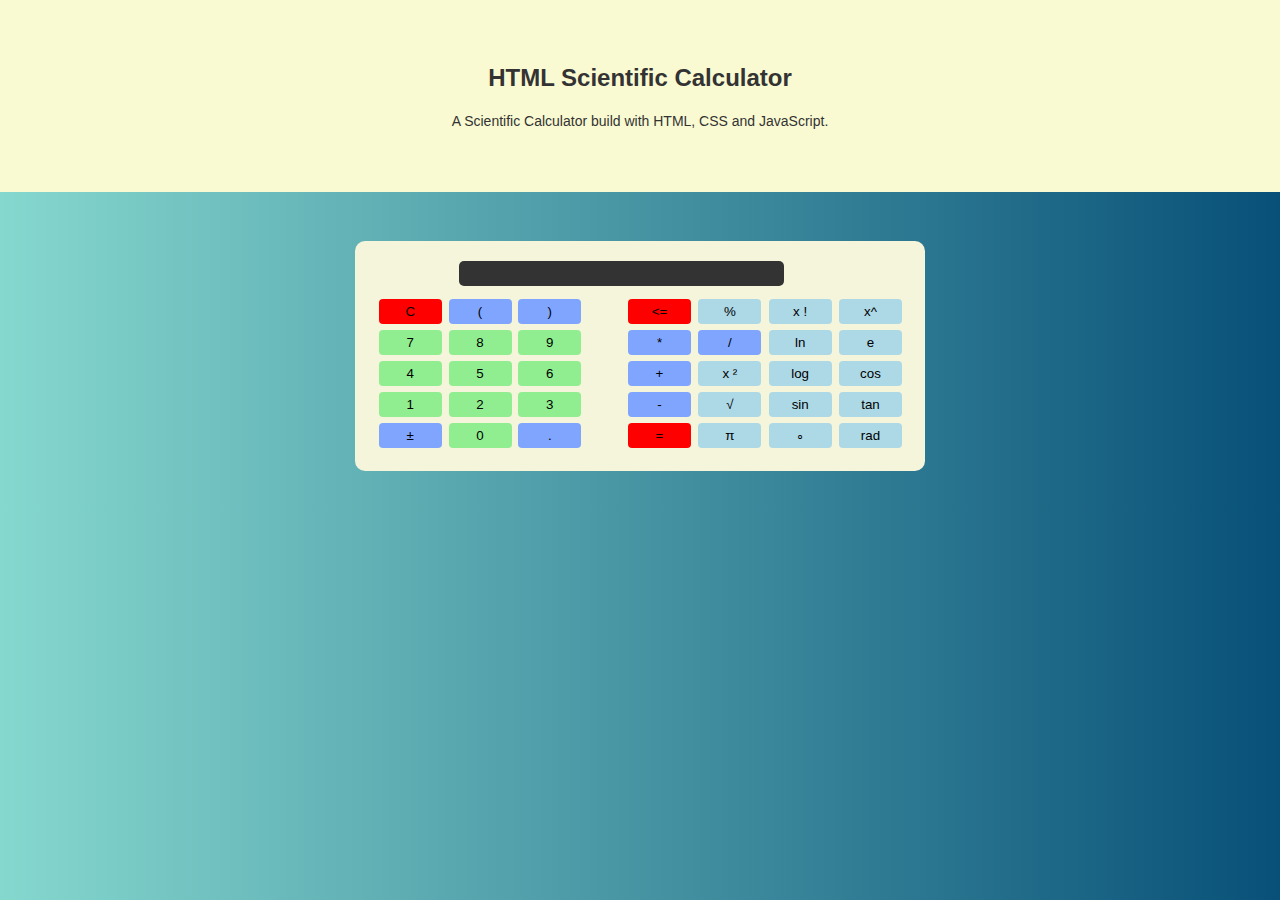
<file: calculator/index.html>
<!DOCTYPE html>
<html lang="en">
  <head>
    <meta charset="utf-8">
    <meta name="viewport" content="width=device-width, initial-scale=1">
    <meta name="author" content="CodeHim">
    <title>HTML Scientific Calculator</title>
    <link href="https://cdn.jsdelivr.net/npm/bootstrap@5.1.0/dist/css/bootstrap.min.css" rel="stylesheet" integrity="sha384-KyZXEAg3QhqLMpG8r+8fhAXLRk2vvoC2f3B09zVXn8CA5QIVfZOJ3BCsw2P0p/We" crossorigin="anonymous">
      
    <link rel="stylesheet" href="css/style.css">
   
  </head>
  <body>
 <header class="intro">
 <h1>HTML Scientific Calculator</h1>
 <p>A Scientific Calculator build with HTML, CSS and JavaScript.</p>
 </header>
       
 <main>
     <div class="calculator">
        <input type="text" id="screen" maxlength="20">
        <div class="calc-buttons">          

<div class="functions-one">
        <button class="button triggers">C</button>
        <button class="button basic-stuff">(</button>
        <button class="button basic-stuff">)</button>
        <button class="button numbers">7</button>
        <button class="button numbers">8</button>
        <button class="button numbers">9</button>
        <button class="button numbers">4</button>
        <button class="button numbers">5</button>
        <button class="button numbers">6</button>
        <button class="button numbers">1</button>
        <button class="button numbers">2</button>
        <button class="button numbers">3</button>
        <button class="button basic-stuff">±</button>
        <button class="button numbers">0</button>
        <button class="button basic-stuff">.</button>
</div>
    
        <div class="functions-two">
            <button class="button triggers">&#60;=</button>
            <button class="button complex-stuff">%</button>
            <button class="button complex-stuff">x !</button>
            <button class="button complex-stuff">x^</button>
            <button class="button basic-stuff">*</button>
            <button class="button basic-stuff">/</button>
            <button class="button complex-stuff">ln</button>
            <button class="button complex-stuff">e</button>
            <button class="button basic-stuff">+</button>
            <button class="button complex-stuff">x ²</button>
            <button class="button complex-stuff">log</button>
            <button class="button complex-stuff">cos</button>
            <button class="button basic-stuff">-</button>
            <button class="button complex-stuff">√</button>
            <button class="button complex-stuff">sin</button>
            <button class="button complex-stuff">tan</button>
            <button class="button triggers">=</button>
            <button class="button complex-stuff">&#x003C0;</button>
            <button class="button complex-stuff">∘</button>
            <button class="button complex-stuff">rad</button>
        </div>
   
      </div>
    </div>
 </main>

  <script  src="./js/script.js"></script>
      
  </body>
</html>
</file>
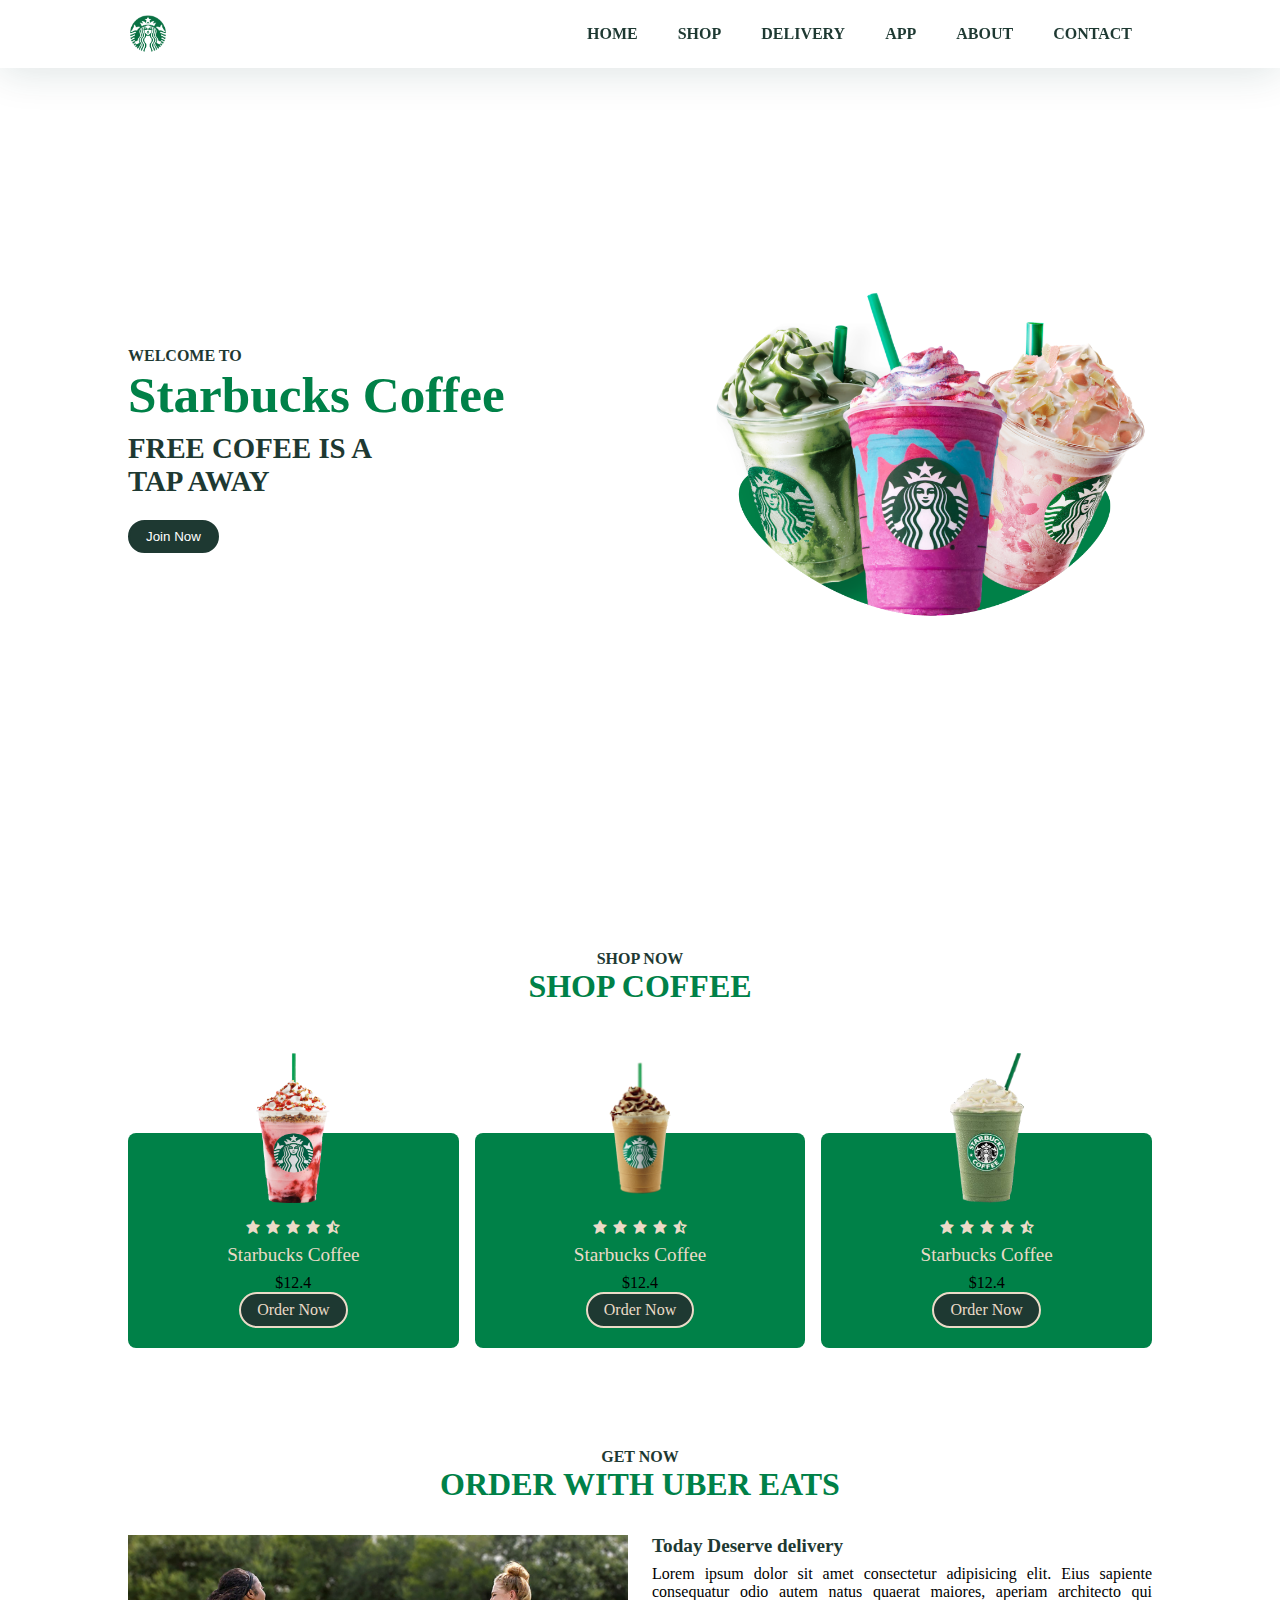
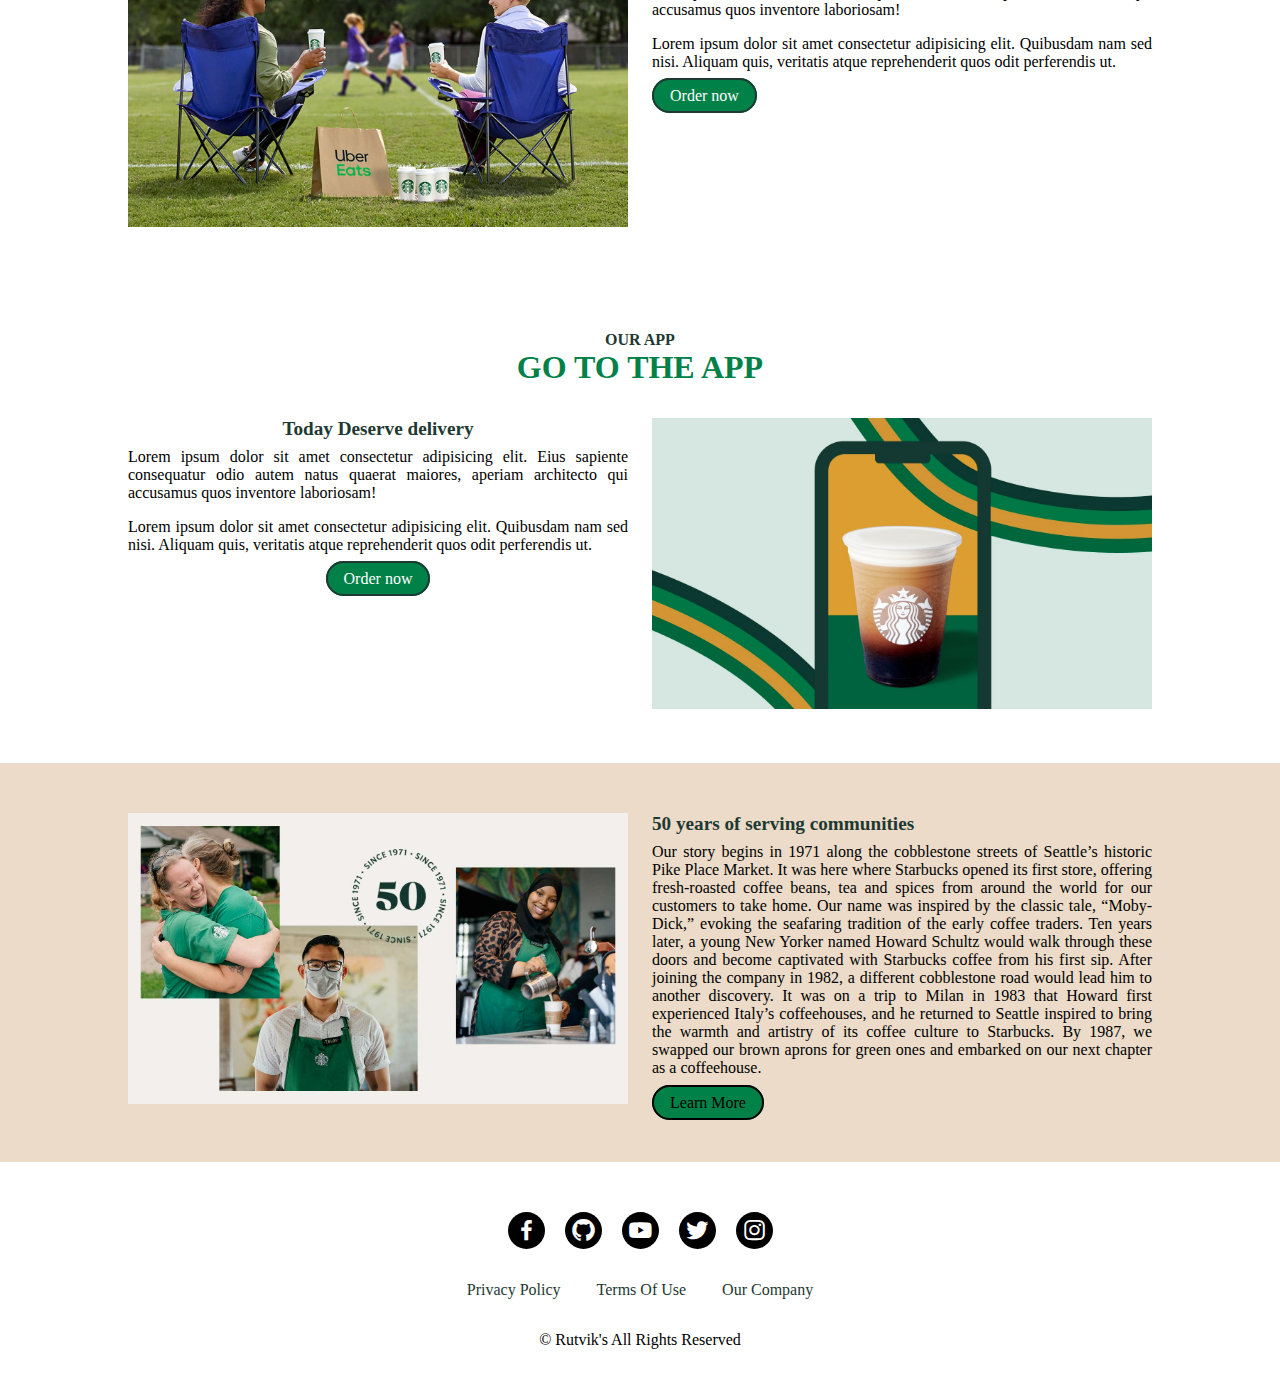
<file: Landing Page/index.html>
<!DOCTYPE html>
<html lang="en">
<head>
    <meta charset="UTF-8">
    <meta name="viewport" content="width=device-width, initial-scale=1.0">
    <title>Portfolio </title>
    <link rel="stylesheet" href="style.css">
    <link rel="stylesheet"
     href="https://cdn.jsdelivr.net/npm/boxicons@latest/css/boxicons.min.css">
</head>
<body>
    <!-- header  -->
    <header>
        <a href="https://www.starbucks.in/dashboard"  target="_blank"  class="logo" ><img src="img/logo.png" alt=""></a>
        <div class="bx bx-menu" id="menu-icon"></div>

        
        <ul class="navbar">
            <li><a href="#home">Home</a></li>
            <li><a href="#shop">Shop </a></li>
            <li><a href="#delivery">Delivery</a></li>
            <li><a href="#app">App</a></li>
            <li><a href="#about">About</a></li>
            <li><a href="#contact">Contact</a></li>

        </ul>
    </header>

    <!-- home 
     -->

    <section class="home" id="home">
        <div class="home-text">
            <span>Welcome to </span>
            <h1>Starbucks Coffee</h1>
            <h2>Free cofee is a <br>tap away </h2>
            <button class="btn"><a href="https://www.starbucks.in/rewards" target="_blank">Join Now </a>
            </button>
            
        </div>
        <div class="home-img">
            <img src="img/home.png" alt="">
        </div>

        <!-- shop section  -->
    </section>
    <section class="shop" id="shop">
        <div class="heading">
            <span>Shop now </span>
            <h1>Shop Coffee</h1>
        </div>
        <div class="shop-container">
            <div class="box">
                <div class="box-img">
                    <img src="img/shop1.png" alt="">
                </div>
                <div class="stars">
                    <i class='bx bxs-star'></i>
                    <i class='bx bxs-star'></i>
                    <i class='bx bxs-star'></i>
                    <i class='bx bxs-star'></i>
                    <i class='bx bxs-star-half' ></i>
                </div>
                <h2>Starbucks Coffee</h2>
                <span>$12.4</span>
                <a href="#" class="btn">Order Now</a>
            </div>
            <div class="box">
                <div class="box-img">
                    <img src="img/shop2.png" alt="">
                </div>
                <div class="stars">
                    <i class='bx bxs-star'></i>
                    <i class='bx bxs-star'></i>
                    <i class='bx bxs-star'></i>
                    <i class='bx bxs-star'></i>
                    <i class='bx bxs-star-half' ></i>
                </div>
                <h2>Starbucks Coffee</h2>
                <span>$12.4</span>
                <a href="#" class="btn">Order Now</a>
            </div>
            <div class="box">
                <div class="box-img">
                    <img src="img/shop3.png" alt="">
                </div>
                <div class="stars">
                    <i class='bx bxs-star'></i>
                    <i class='bx bxs-star'></i>
                    <i class='bx bxs-star'></i>
                    <i class='bx bxs-star'></i>
                    <i class='bx bxs-star-half' ></i>
                </div>
                <h2>Starbucks Coffee</h2>
                <span>$12.4</span>
                <a href="#" class="btn">Order Now</a>
            </div>
        </div>
    </section>

    <!-- delivery -->

    <section class="delivery" id="delivery">
        <div class="heading">
            <span>Get Now </span>
            <h1>Order with Uber Eats </h1>
        </div>
        <div class="container">
            <div class="delivery-img">
                <img src="img/delivery.png" alt="">
            </div>
            <div class="delivery-text">
                <h2>Today Deserve delivery</h2>
                <p>Lorem ipsum dolor sit amet consectetur adipisicing elit. Eius sapiente consequatur odio autem natus quaerat maiores, aperiam architecto qui accusamus quos inventore laboriosam!</p>
                <p>Lorem ipsum dolor sit amet consectetur adipisicing elit. Quibusdam nam sed nisi. Aliquam quis, veritatis atque reprehenderit quos odit perferendis ut.</p>
                <a href="" class="btn">Order now</a>
            </div>
        </div>
    </section>

    <!-- app -->
    <section class="app" id="app">
        <div class="heading">
            <span>Our app</span>
            <h1>Go to the app</h1>
            <div class="container">

            <div class="app-text">
                <h2>Today Deserve delivery</h2>
                <p>Lorem ipsum dolor sit amet consectetur adipisicing elit. Eius sapiente consequatur odio autem natus quaerat maiores, aperiam architecto qui accusamus quos inventore laboriosam!</p>
                <p>Lorem ipsum dolor sit amet consectetur adipisicing elit. Quibusdam nam sed nisi. Aliquam quis, veritatis atque reprehenderit quos odit perferendis ut.</p>
                <a href="#" target="_blank" class="btn">Order now</a>
            </div>
                <div class="app-img">
                    <img src="img/app.png" alt="">
                </div>
            </div>
    </section>

    <!-- about  -->
    <section class="about" id="about">
        <div class="about-img">
            <img src="img/about.png" alt="">
        </div>
        <div class="about-text">
            <h2>50 years of serving communities</h2>
            <p>Our story begins in 1971 along the cobblestone streets of Seattle’s historic Pike Place Market. It was here where Starbucks opened its first store, offering fresh-roasted coffee beans, tea and spices from around the world for our customers to take home. Our name was inspired by the classic tale, “Moby-Dick,” evoking the seafaring tradition of the early coffee traders.
                Ten years later, a young New Yorker named Howard Schultz would walk through these doors and become captivated with Starbucks coffee from his first sip. After joining the company in 1982, a different cobblestone road would lead him to another discovery. It was on a trip to Milan in 1983 that Howard first experienced Italy’s coffeehouses, and he returned to Seattle inspired to bring the warmth and artistry of its coffee culture to Starbucks. By 1987, we swapped our brown aprons for green ones and embarked on our next chapter as a coffeehouse.</p>
            <a href="#" target="_blank" class="btn">Learn More</a>
        </div>

    </section>


<!-- contact  -->

    <section class="contact" id="contact">
        <div class="social">
            <a href="#"><i class='bx bxl-facebook'></i></a>
            <a href="#"><i class='bx bxl-github'></i></a>
            <a href="#"><i class='bx bxl-youtube'></i></a>
            <a href="#"><i class='bx bxl-twitter'></i></a>
            <a href="#"><i class='bx bxl-instagram'></i></a>
        </div>
        <div class="links">
            <a href="#">Privacy Policy </a>
            <a href="#">Terms Of Use  </a>
            <a href="#">Our Company </a>
        </div>
        <p>&#169; Rutvik's All Rights Reserved</p>
    </section>



    <script src="main.js"></script>
</body>
</html>
</file>
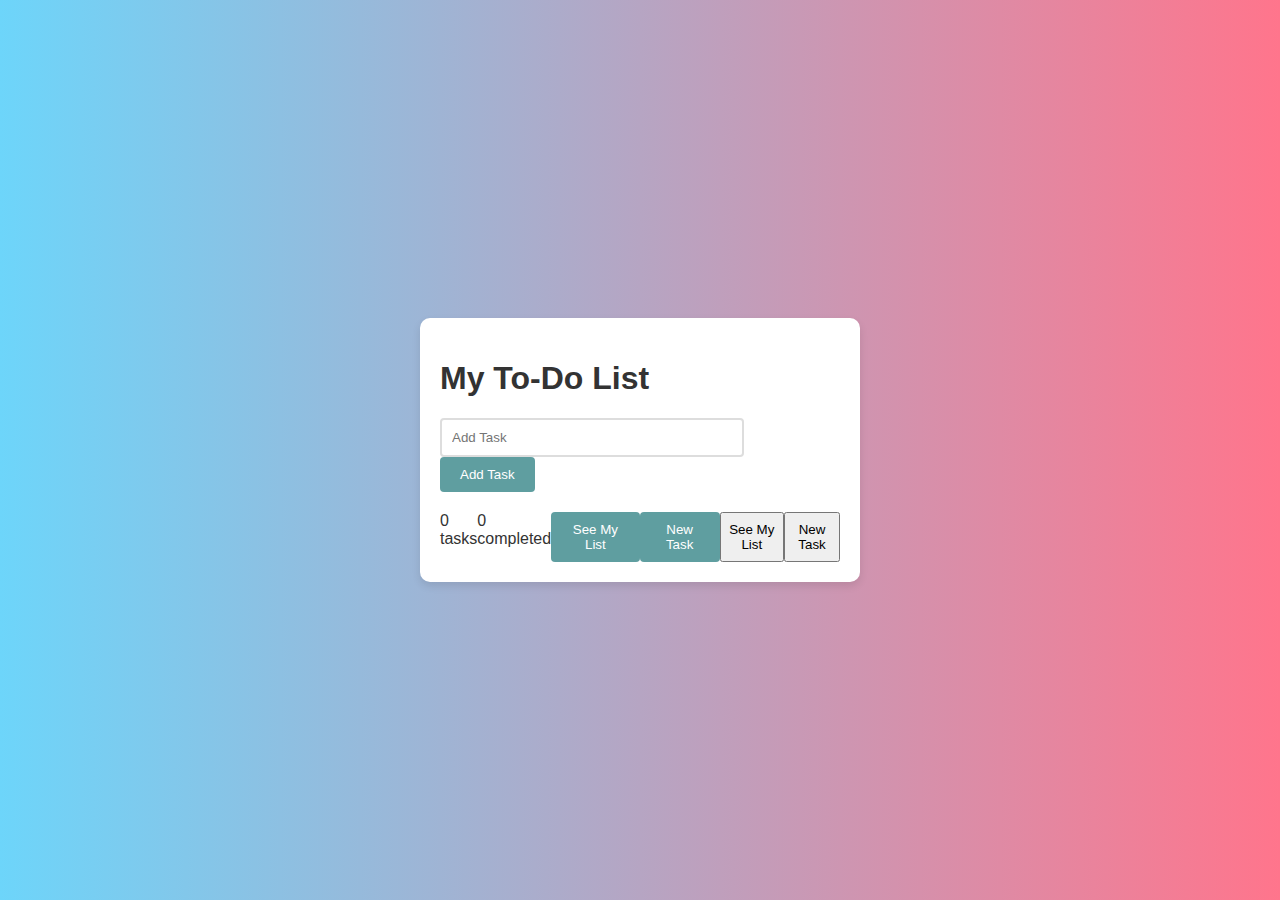
<file: TO-DO List/Index.html>
<!-- index.html -->

<!DOCTYPE html>
<html lang="en">
<head>
    <meta charset="UTF-8">
    <meta name="viewport" content="width=device-width, initial-scale=1.0">
    <title>To-Do List App</title>
    <link rel="stylesheet" href="styles.css">
</head>
<body>
    <div id="todo-app">
        <h1>My To-Do List</h1>
        <form id="todo-form">
            <input type="text" id="todo-input" placeholder="Add Task">
            <button type="submit">Add Task</button>
        </form>
        <ul id="todo-list"></ul>
        <div id="todo-stats">
            <p id="todo-count">0 tasks</p>
            <p id="todo-completed">0 completed</p>
            <button id="see-my-list">See My List</button>
            <button id="new-task">New Task</button>
        </div>
    </div>

    <script src="script.js"></script>
</body>
</html>
</file>
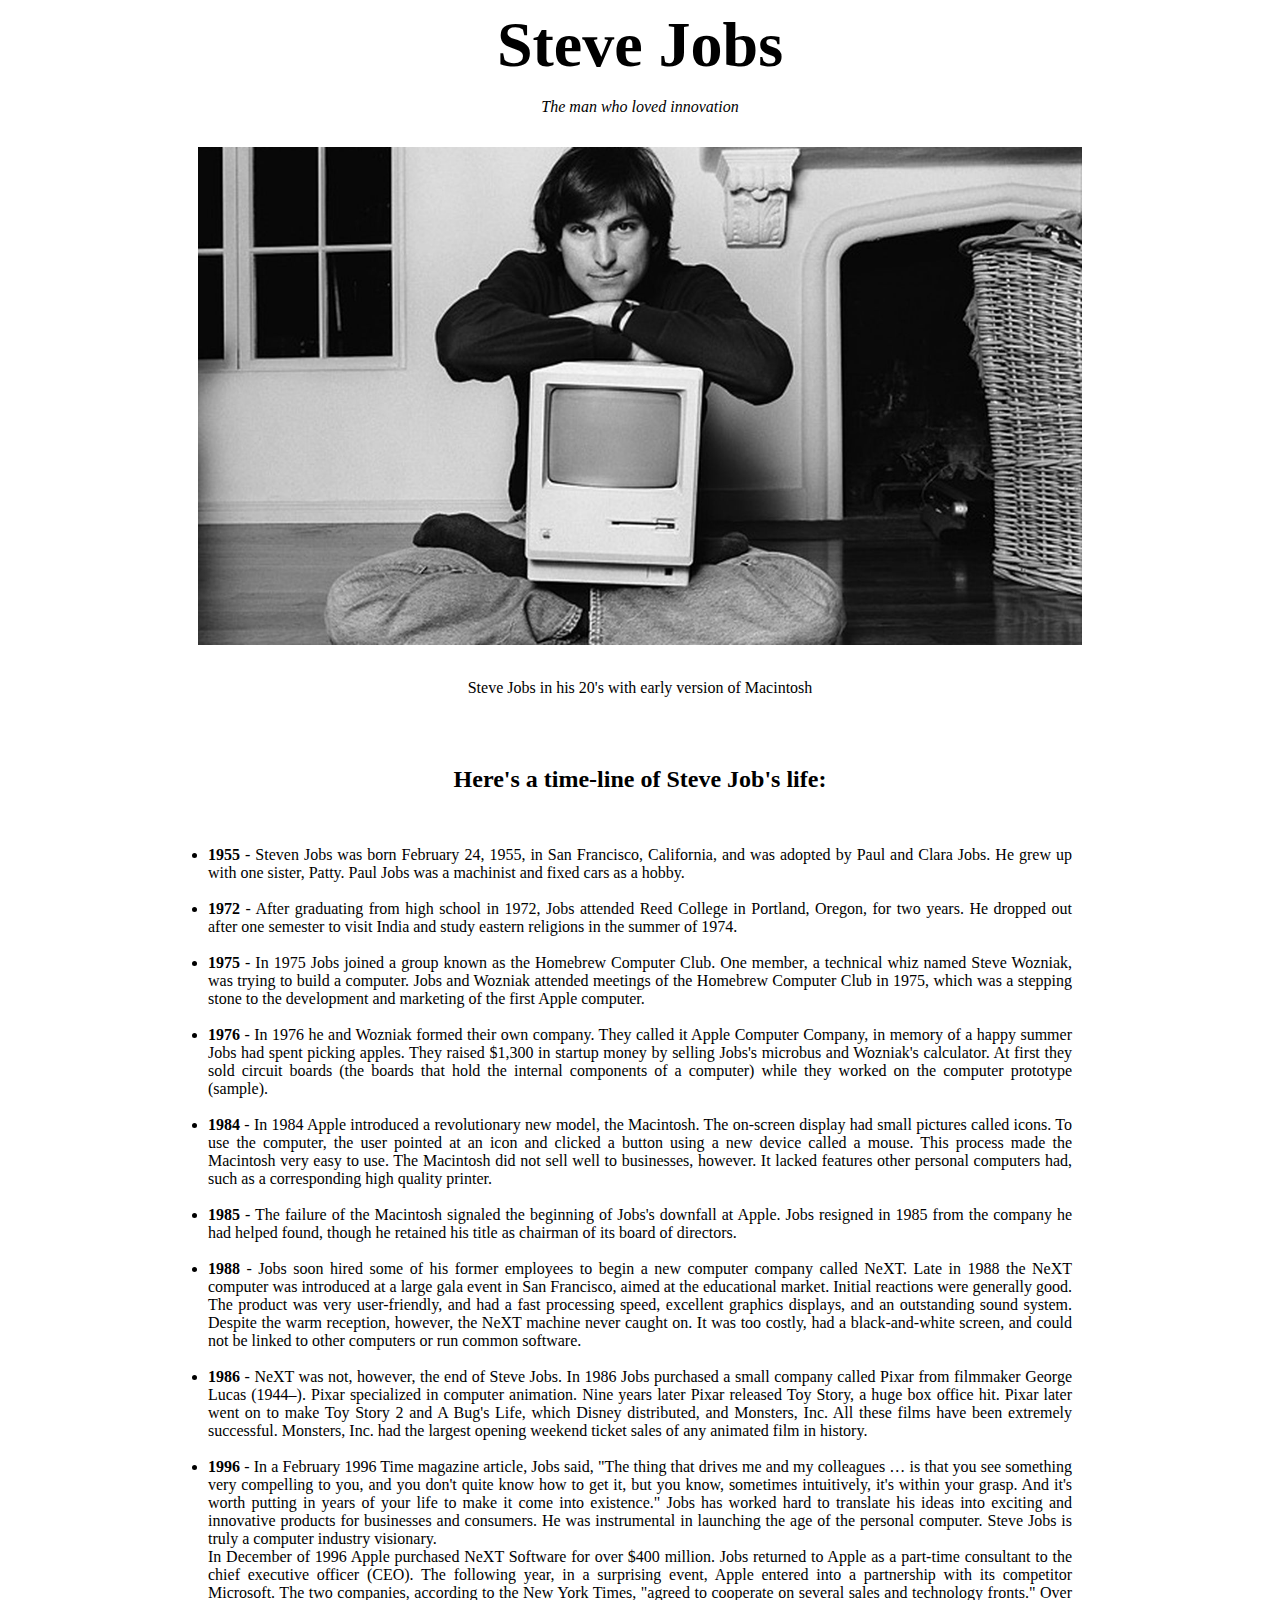
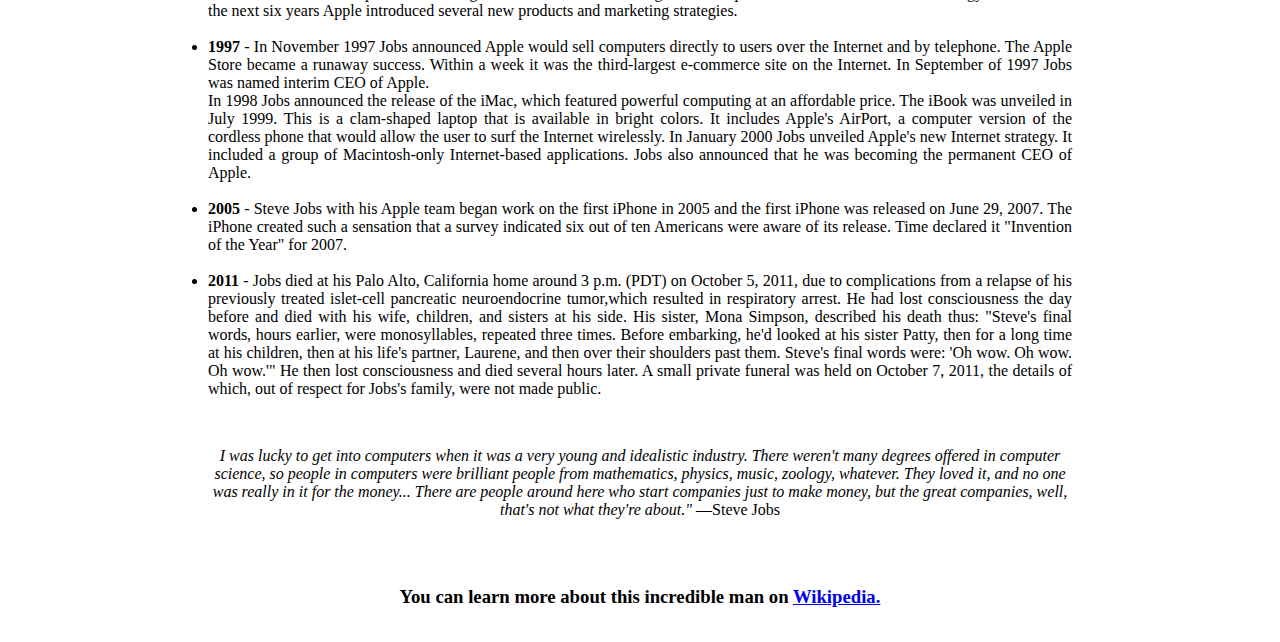
<file: Tribute Page/index.html>
<!DOCTYPE html>
<html lang="en">
<head>
	<link rel="stylesheet" type="text/css" href="css/style.css">
	<meta charset="UTF-8">
	<meta name="viewport" content="width=device-width, initial-scale=1.0">
	<title>Tribute to Steve Jobs</title>
</head>
<body>
	<main id="main">
		<div id="heading" class="center">
		<h1 id="title" class="center">Steve  Jobs</h1>
		<p class="font"><i>The man who loved innovation</i></p>
		</div>
		<div id="img-div">
			<img class="center" id=image src="images/steve-jobs-macintosh.jpg" alt="Steve Jobs with his Macintosh">
			<div class="center"><br>
			<p id="img-caption" class="font">Steve Jobs in his 20's with early version of Macintosh</p><br>
			</div>
		</div>

		<div id="tribute-info" class="center">
			<h2 class="font">Here's a time-line of Steve Job's life:</h2>
			<ul class="font" style="text-align: justify;">
				<br>
				<li><b>1955</b> - Steven Jobs was born February 24, 1955, in San Francisco, California, and was adopted by Paul and Clara Jobs. He grew up with one sister, Patty. Paul Jobs was a machinist and fixed cars as a hobby.</li>
				<br>
				<li><b>1972</b> - After graduating from high school in 1972, Jobs attended Reed College in Portland, Oregon, for two years. He dropped out after one semester to visit India and study eastern religions in the summer of 1974.</li>
				<br>
				<li><b>1975</b> - In 1975 Jobs joined a group known as the Homebrew Computer Club. One member, a technical whiz named Steve Wozniak, was trying to build a computer. Jobs and Wozniak attended meetings of the Homebrew Computer Club in 1975, which was a stepping stone to the development and marketing of the first Apple computer.</li>
				<br>
				<li><b>1976</b> - In 1976 he and Wozniak formed their own company. They called it Apple Computer Company, in memory of a happy summer Jobs had spent picking apples. They raised $1,300 in startup money by selling Jobs's microbus and Wozniak's calculator. At first they sold circuit boards (the boards that hold the internal components of a computer) while they worked on the computer prototype (sample).</li>
				<br>
				<li><b>1984</b> - In 1984 Apple introduced a revolutionary new model, the Macintosh. The on-screen display had small pictures called icons. To use the computer, the user pointed at an icon and clicked a button using a new device called a mouse. This process made the Macintosh very easy to use. The Macintosh did not sell well to businesses, however. It lacked features other personal computers had, such as a corresponding high quality printer.</li>
				<br>
				<li><b>1985</b> - The failure of the Macintosh signaled the beginning of Jobs's downfall at Apple. Jobs resigned in 1985 from the company he had helped found, though he retained his title as chairman of its board of directors.</li>
				<br>
				<li><b>1988</b> - Jobs soon hired some of his former employees to begin a new computer company called NeXT. Late in 1988 the NeXT computer was introduced at a large gala event in San Francisco, aimed at the educational market. Initial reactions were generally good. The product was very user-friendly, and had a fast processing speed, excellent graphics displays, and an outstanding sound system. Despite the warm reception, however, the NeXT machine never caught on. It was too costly, had a black-and-white screen, and could not be linked to other computers or run common software.</li>
				<br>
				<li><b>1986</b> - NeXT was not, however, the end of Steve Jobs. In 1986 Jobs purchased a small company called Pixar from filmmaker George Lucas (1944–). Pixar specialized in computer animation. Nine years later Pixar released Toy Story, a huge box office hit. Pixar later went on to make Toy Story 2 and A Bug's Life, which Disney distributed, and Monsters, Inc. All these films have been extremely successful. Monsters, Inc. had the largest opening weekend ticket sales of any animated film in history.</li>
				<br>
				<li><b>1996</b> - In a February 1996 Time magazine article, Jobs said, "The thing that drives me and my colleagues … is that you see something very compelling to you, and you don't quite know how to get it, but you know, sometimes intuitively, it's within your grasp. And it's worth putting in years of your life to make it come into existence." Jobs has worked hard to translate his ideas into exciting and innovative products for businesses and consumers. He was instrumental in launching the age of the personal computer. Steve Jobs is truly a computer industry visionary. <br>In December of 1996 Apple purchased NeXT Software for over $400 million. Jobs returned to Apple as a part-time consultant to the chief executive officer (CEO). The following year, in a surprising event, Apple entered into a partnership with its competitor Microsoft. The two companies, according to the New York Times, "agreed to cooperate on several sales and technology fronts." Over the next six years Apple introduced several new products and marketing strategies.</li>
				<br>
				<li><b>1997</b> - In November 1997 Jobs announced Apple would sell computers directly to users over the Internet and by telephone. The Apple Store became a runaway success. Within a week it was the third-largest e-commerce site on the Internet. In September of 1997 Jobs was named interim CEO of Apple.<br>
					In 1998 Jobs announced the release of the iMac, which featured powerful computing at an affordable price. The iBook was unveiled in July 1999. This is a clam-shaped laptop that is available in bright colors. It includes Apple's AirPort, a computer version of the cordless phone that would allow the user to surf the Internet wirelessly. In January 2000 Jobs unveiled Apple's new Internet strategy. It included a group of Macintosh-only Internet-based applications. Jobs also announced that he was becoming the permanent CEO of Apple.</li>
				<br>
				<li><b>2005</b> - Steve Jobs with his Apple team began work on the first iPhone in 2005 and the first iPhone was released on June 29, 2007. The iPhone created such a sensation that a survey indicated six out of ten Americans were aware of its release. Time declared it "Invention of the Year" for 2007.</li>
				<br>
				<li><b>2011</b> - Jobs died at his Palo Alto, California home around 3 p.m. (PDT) on October 5, 2011, due to complications from a relapse of his previously treated islet-cell pancreatic neuroendocrine tumor,which resulted in respiratory arrest. He had lost consciousness the day before and died with his wife, children, and sisters at his side. His sister, Mona Simpson, described his death thus: "Steve's final words, hours earlier, were monosyllables, repeated three times. Before embarking, he'd looked at his sister Patty, then for a long time at his children, then at his life's partner, Laurene, and then over their shoulders past them. Steve's final words were: 'Oh wow. Oh wow. Oh wow.'" He then lost consciousness and died several hours later. A small private funeral was held on October 7, 2011, the details of which, out of respect for Jobs's family, were not made public.</li>
				<br>
			</ul>
		</div>

		<div class="center">
			<p class="font"><i>I was lucky to get into computers when it was a very young and idealistic industry. There weren't many degrees offered in computer science, so people in computers were brilliant people from mathematics, physics, music, zoology, whatever. They loved it, and no one was really in it for the money... There are people around here who start companies just to make money, but the great companies, well, that's not what they're about."</i>
				—Steve Jobs</p>
				<br>
			<h3 class="font">You can learn more about this incredible man on
				<a href="https://en.wikipedia.org/wiki/Steve_Jobs" id="tribute-link" target="_blank">
				Wikipedia.</a>
			</h3>
		</div>

	</main>
	<script src="https://cdn.freecodecamp.org/testable-projects-fcc/v1/bundle.js"></script>
</body>
</html>
</file>
<file: calculator/css/style.css>
*{ margin: 0; padding: 0;}
body{
  font-family: 'Roboto', sans-serif;
  font-style: normal;
  font-weight: 300;
  font-smoothing: antialiased;
-webkit-font-smoothing: antialiased;
-moz-osx-font-smoothing: grayscale;
  font-size: 15px;
    background: #085078;  
background: -webkit-linear-gradient(to right, #85D8CE, #085078);  
background: linear-gradient(to right, #85D8CE, #085078); 
}
.intro{
   background: #fafad2;
   padding: 60px 30px;
   color: #333;
   margin-bottom: 15px;
   line-height: 1.5;
   text-align: center;
}
.intro h1 {
   font-size: 18pt;
   padding-bottom: 15px;
}
.intro p{
   font-size: 14px;
}

.action{
   text-align: center;
   display: block;
   margin-top: 20px;
}

a.btn {
  text-decoration: none;
  color: #666;
   border: 2px solid #666;
   padding: 10px 15px;
   display: inline-block;
   margin-left: 5px;
}
a.btn:hover{
   background: #666;
   color: #fff;
    transition: .3s;
-webkit-transition: .3s;
}
.btn:before{
  font-family: FontAwesome;
  font-weight: normal;
  margin-right: 10px;
}
.github:before{content: "\f09b"}
.down:before{content: "\f019"}
.back:before{content:"\f112"}
.credit{
    background: #fff;
    padding: 12px;
    font-size: 9pt;
    text-align: center;
    color: #333;
    margin-top: 40px;
}
.credit span:before{
   font-family: FontAwesome;
   color: #e41b17;
   content: "\f004";
}
.credit a{
   color: #333;
   text-decoration: none;
}
.credit a:hover{
   color: #1DBF73; 
}
.credit a:hover:after{
    font-family: FontAwesome;
    content: "\f08e";
    font-size: 9pt;
    position: absolute;
    margin: 3px;
}
main{
  padding:: 20px; 
}

article li{
   color: #444;
   font-size: 15px;
   margin-left: 33px;
   line-height: 1.5;
   padding: 5px;
}
article h1,
article h2,
article h3,
article h4,
article p{
   padding: 14px;
   color: #333;
}
article p{
   font-size: 15px;
    line-height: 1.5;
}
 
@media only screen and (min-width: 720px){
    main{
      max-width: 720px;
      margin-left: auto;
      margin-right: auto; 
      padding: 24px;
    }
}

.set-overlayer,
.set-glass,
.set-sticky {
    cursor: pointer;
    height: 45px;
    line-height: 45px;
    padding: 0 15px;
    color: #333;
    font-size: 16px;
}
.set-sticky:after {
    font-family: FontAwesome;
    font-size: 18pt;
    position: relative;
    float: right;
}
.to-active:after {
    content: "\f205";
    color: #008080;
    transition: .6s;
}
.theme-tray {
    margin: 10px;
    background: #f2f2f2;
    border-radius: 5px;
    border: 5px solid #000000;
    box-sizing: border-box;
}

.calculator {
max-width: 530px;
background-color: beige;
padding: 20px;
border-radius: 10px;
margin: 10px auto;
}


input[type=text] {
width: 315px;
    height: 25px;
    border-radius: 5px;
    border: 0px;
    background-color: #333333;
    color: #d9d9d9;
    padding: 0 5px 0 5px;
    margin: 0 0px 10px 84px;
}

.calc-buttons {
    display: flex;
flex-wrap: wrap;
justify-content: space-between;
}

.button {
   margin: 3px;
width: 63px;
border: none;
height: 25px;
border-radius: 4px;
color: #000000;
cursor: pointer;
}

button:hover {
  background-color: hsla(180, 100%, 40%, 0.3);
  transition: .2s;
}

.functions-one {
    width: 210px;
    display: flex;
    flex-wrap: wrap;
    justify-content: space-evenly;
}

.functions-two {
width: 280px;
    display: flex;
    flex-wrap: wrap;
    justify-content: space-between;
}

.triggers {
    background-color: #ff0000;
}

.numbers {
    background-color: #90ee90;
}

.basic-stuff {
    background-color: #80a5ff;
}

.complex-stuff {
    background-color: #add8e6;
}
</file>
<file: Landing Page/style.css>
*{
    margin: 0;
    padding: 0;
    box-sizing: border-box; 
    scroll-padding-top: 2rem;
    text-decoration: none;
    list-style: none;
    scroll-behavior: smooth;
    
}

:root{
    --main-color:#008148;
    --second-color:#1e3932;
}

section{
    padding:50px 10%;
}

*::selection{
    color: #fff;
    background-color: var(--main-color);
}
img{
    width: 100%;
}
header{
    position: fixed;
    width: 100%;
    top: 0;
    right: 0;
    z-index: 1000;
    display: flex;
    align-items: center;
    justify-content: space-between;
    background-color: #fff;
    box-shadow:  0 4px 41px rgb(14 55 54 / 14%);
    padding: 15px 10%;
    transition: 0.2s;
}
.logo{
    display: flex;
    align-items: center;

}
.logo img{
    width: 40px;
}
.navbar{
    display: flex;
    
    
}
.navbar a{
    font-size: 1rem;
    padding: 10px 20px ;
    color: var(--second-color);
    font-weight: 600;
    text-transform: uppercase;
}

.navbar a:hover {
    color: var(--main-color);
}

#menu-icon{
    font-size: 24px ;
    cursor: pointer;
    z-index: 1001;
    display: none;
}

/* home  */

.home{
    width: 100%;
    min-height: 100vh;
    display: flex;
    flex-wrap: wrap;
    align-items: center;
    /* background:#ff8397; */
    gap: 1rem;

}
.home-text{
    flex: 2 3 18rem;

}
.home-img{
    flex: 1 1 19rem;
    

}
/* for animation  */
.home-img img{
    animation: animate 3s linear infinite;
    border-radius: 50%;
}
@keyframes animate{
    0%{

        transform:translate(-11px,0);
    }
    50%{
        transform: translate(-0px,-11px);
    }
    100%{
        transform: translate(-11px,0);
    }
}

.home-text span{
    font-size: 1rem;
    text-transform: uppercase;
    font-weight: 600;
    color: var(--second-color);

}
.home-text h1{
    font-size: 3.2rem;
    color: var(--main-color);
    font-weight: bolder;

}
.home-text h2{
    font-size: 1.8rem;
    font-weight: 600;
    color: var(--second-color);
    text-transform: uppercase;
    margin: 0.5rem 0 1.4rem;
}
/* button  */
.btn {
    padding: 7px 16px;
    border: 2px solid var(--second-color);
    border-radius: 20px;
    color: black;
    font-weight: 500;
    background-color: var(--second-color);
    text-align: center;
}
.btn a{
    color: #fff;
}
.btn:hover{
    /* color: black; */
    background: var(--main-color);
}



/* shop section  */
.heading{
    text-align: center;
}
.heading span{
    font-weight: 600;
    font-size: 1rem;
    color: var(--second-color);
    text-transform: uppercase;
}
.heading h1{
    font-size: 2rem;
    font-weight: bolder;
    color: var(--main-color);
    text-transform: uppercase;
}


.shop-container{
    display: flex;
    flex-wrap: wrap;
    gap: 1rem;
    margin-top: 5rem;
}
.shop-container .box{
    flex:1 1 10rem;
    background:var(--main-color);
    padding: 20px;
    display: flex;
    text-align: center;
    flex-direction: column;
    align-items: center;
    margin-top: 3rem;
    border-radius: 0.5rem;

}
.shop-container .box .box-img{
    width: 150px;
    height:150px;
    margin-top: -100px;
}
.shop-container .box .box-img img{
    width: 100%;
    height: 100%;
    object-fit: contain;
    object-position: center;

}
.stars{
    margin: 1rem 0  0.2rem;

}

.shop-container .box .stars .bx{
    color: #ebdbc8;

}
.shop-container .box h2{
    color: #ebdbc8;
    font-size: 1.2rem;
    font-weight: 500;
    margin: 0.2rem  0 0.5rem ;
}
.box .btn{
    border: 2px solid #ebdbc8;
    color: #ebdbc8;
}
.box .btn:hover{
    background:#ebdbc8;
    color: var(--second-color);
}


/* delivery  */
.container{
    display: flex;
    flex-wrap: wrap;
    gap: 1.5rem;
    margin-top: 2rem;
}
.delivery-img , .app-img{
    flex: 1 1 21rem;

}
.delivery-text , .app-text{
    flex: 1 1 21rem;
}
.delivery-text h2 , .app-text h2{
    font-size: 1.2rem;
    color: var(--second-color);

}
.delivery-text p, .app-text p{
    margin: 0.5rem 0 1rem;
    text-align: justify;
    
    
}
.delivery-text .btn , .app-text .btn {
    background-color: var(--main-color);
    color: white;
    

}
.delivery-text .btn:hover , .app-text .btn:hover {
    background-color: #1e3932;
    color: white;
}
.about{
    display: flex;
    flex-wrap: wrap;
    background-color: #ebdbc8;
    gap: 1.5rem;
}
.about-img{
    flex: 1 1 17rem;
    

}
.about-text{
    flex: 1 1 17rem;
}
.about-text h2{
    font-size: 1.2rem;
    color: var(--second-color);
}
.about-text p{
    margin: 0.5rem 0 1.1rem;
    text-align: justify;
}
.about-text .btn{
    background-color: var(--main-color);
    border: 2px solid black;
    

}
.about-text .btn:hover{
    background-color: var(--second-color);
    color: white;
}
.contact{
    display: flex;
    flex-direction: column;
    align-items: center;
    flex-wrap: wrap;
    gap: 1rem;
}
.social a{
    font-size: 27px;
    margin: 0.5rem;
}
.social a .bx{
    padding: 5px;
    color: #fff;
    background: #000000;
    border-radius: 50%;
}
.social a .bx:hover{
    background-color: var(--main-color);

}

.links{
    margin: 1rem 0 1rem;

}
.links a{
    font-size: 1rem;
    font-weight: 500;
    color: var(--second-color);
    padding: 1rem;
}
.links a:hover{
    background-color: var(--main-color);
}
@media (max-width:1150px){
    header{
        padding:18px 7%;
    }
    section{
        padding:50px 7%;
    }
    .home-text h1{
        font-size:3rem;
    }
    .home-text h2{
        font-size: 1.5rem;
    }

}
@media (max-width:991px){
    header{
        padding:18px 4%;
    }
    section{
        padding:50px 4%;
    }
}
@media (max-width:768px){
    header{
        padding:11px 4%;
    }
    #menu-icon{
        display: initial;


    }
    header .navbar{
        position: absolute;
        top: -500px;
        left: 0;
        right: 0;
        display: flex;
        flex-direction: column;
        background: #fff;
        box-shadow: 0 4px 4px rgb(14 55 54 / 14%);
        border-top: 2px solid var(--main-color);
        transition: 0.2s;
        text-align: left;
    }
    .navbar.active{
        top: 100%;
    }
    .navbar a{
        padding: 1.5rem;
        display: block;
        color: var(--second-color);
    }
    .home-text span{
        font-size: 0.9rem;

    }
    .home-text h1{
        font-size: 2.4rem;
    }
    .home-text h2{
        font-size: 1.2rem;
    }
}
    @media (max-width:768px){
        .home-text{
            padding-top: inherit;

        }
        .shop-container .box{
            margin-top: 6rem;

        }
        .heading h1{
            font-size: 1.5rem;
        }
        .heading span{
            font-size: 0.9rem;
        }
        .delivery-text .btn{
            align-items: center;
            margin-top: 20%;
            margin-left: 35%;
        }
        .about{
            flex-direction: column-reverse;

        }
        .links{
            display: flex;
            flex-direction: column;
        }
    }

@media (max-width:364px){
    .links{
        display: flex;
        flex-direction: column;
    }
}
</file>
<file: TO-DO List/styles.css>
/* style.css */

body {
    font-family: 'Arial', sans-serif;
    display: flex;
    flex-direction: column;
    justify-content: center;
    align-items: center;
    height: 100vh;
    margin: 0;
    background: linear-gradient(to right, #6DD5FA, #FF758C);
    color: #333;
}

#todo-app {
    width: 80%;
    max-width: 400px;
    margin: 0 auto;
    padding: 20px;
    background-color: #fff;
    border-radius: 10px;
    box-shadow: 0 4px 8px rgba(0, 0, 0, 0.1);
}

#todo-form input[type="text"] {
    width: 70%;
    padding: 10px;
    border: 2px solid #ddd;
    border-radius: 4px;
    margin-right: 10px;
}

#todo-form button[type="submit"] {
    padding: 10px 20px;
    background-color: #5F9EA0;
    color: white;
    border: none;
    border-radius: 4px;
    cursor: pointer;
    transition: background-color 0.3s;
}

#todo-form button[type="submit"]:hover {
    background-color: #4682B4;
}

#todo-list {
    list-style: none;
    padding: 0;
}

#todo-list li {
    background-color: #f9f9f9;
    margin-top: 10px;
    padding: 10px;
    border-radius: 4px;
    display: flex;
    justify-content: space-between;
    align-items: center;
}

#todo-list li.completed {
    background-color: #dff0d8;
    text-decoration: line-through;
}

#todo-stats {
    margin-top: 20px;
    display: flex;
    justify-content: space-between;
}

#todo-stats p {
    margin: 0;
}

#see-my-list, #new-task {
    padding: 10px 20px;
    background-color: #5F9EA0;
    color: white;
    border: none;
    border-radius: 4px;
    cursor: pointer;
    transition: background-color 0.3s;
}

#see-my-list:hover, #new-task:hover {
    background-color: #4682B4;
}
</file>
<file: Tribute Page/css/style.css>
#title {
    font-size: 400%;
    width: 60vmax;
  }

.center {
    margin: auto;
    padding: auto;
    text-align: center;
  }

#image {
    max-width: 70%;
    height: auto;
    display: block;
  }


  @media only screen and (min-width:480px)
  {

  }

  @media only screen and (min-width:767px)
  {

  }

  @media only screen and (min-width:991px)
  {

  }

  @media only screen and (min-width:1200px)
  {
 .font {
    padding: 0px 200px 15px 200px;
        }
  }

  @media(orientation: landscape)
  {

  }
</file>
